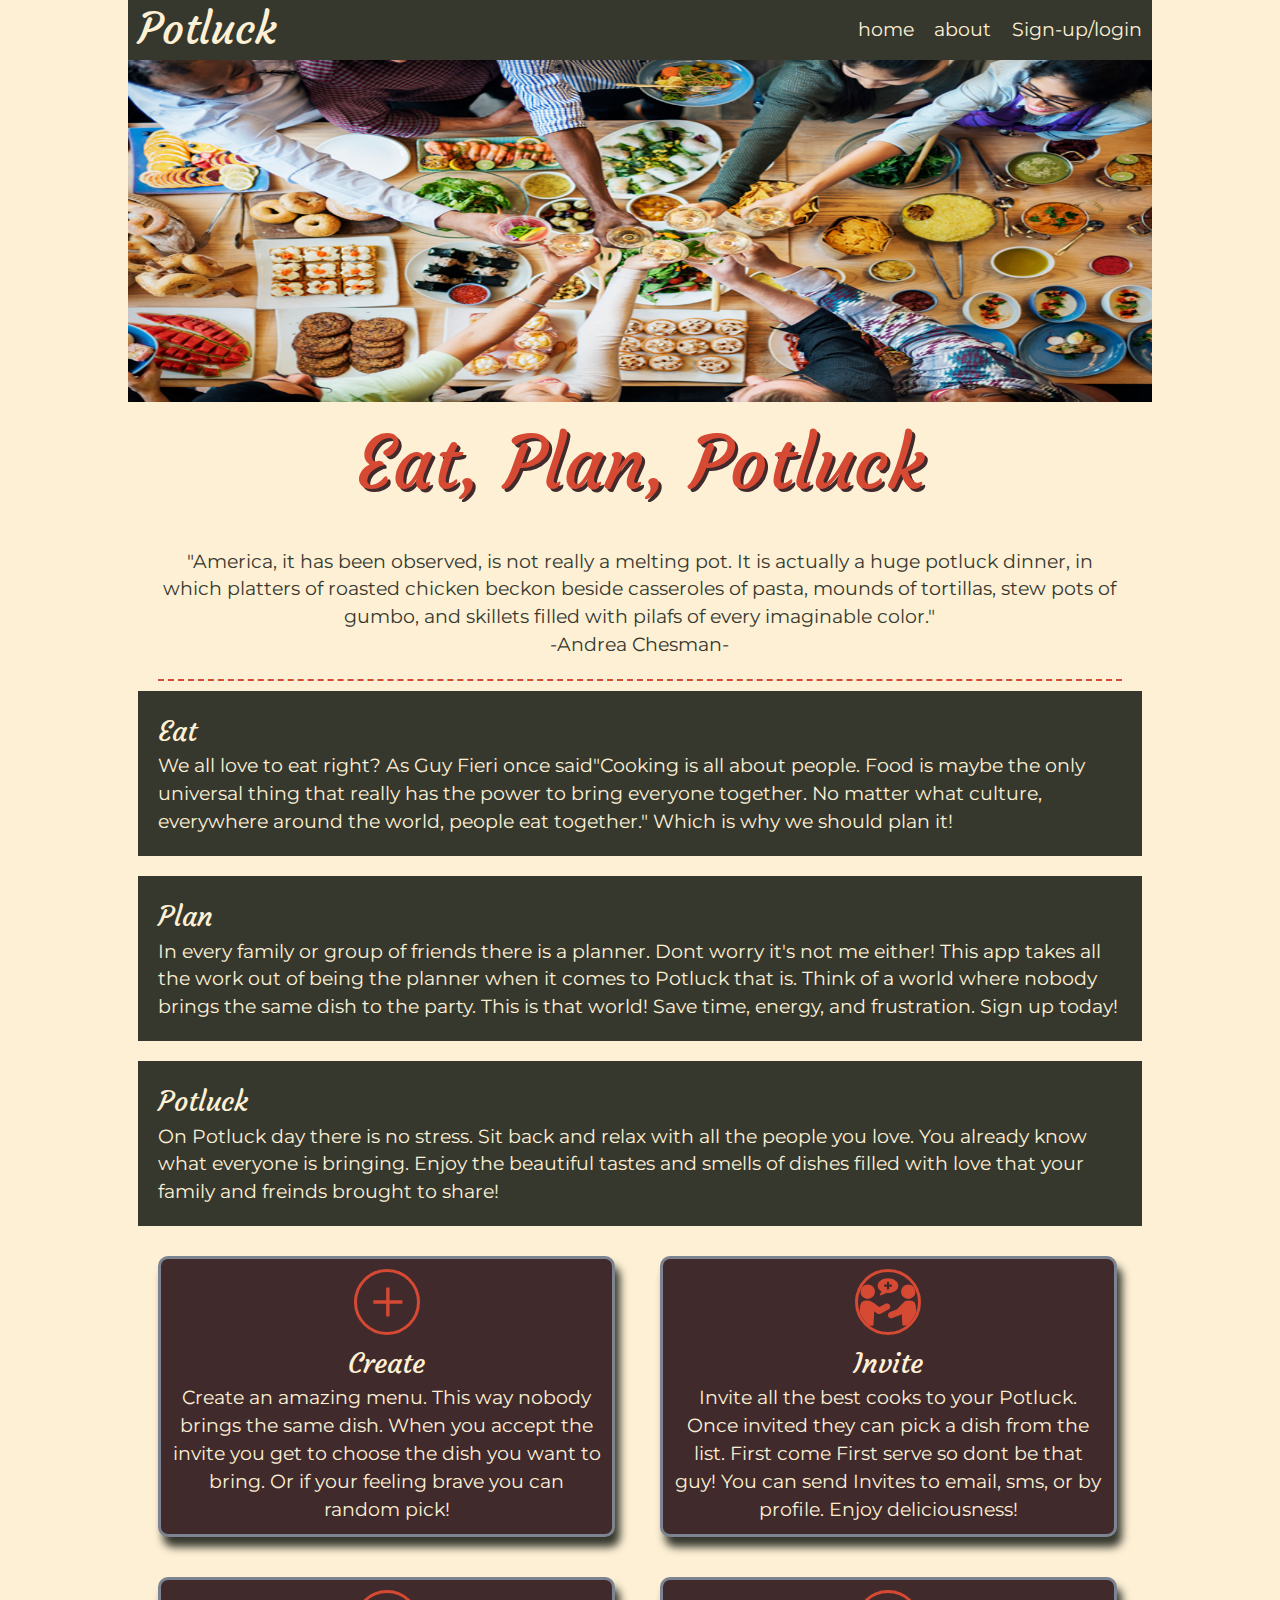
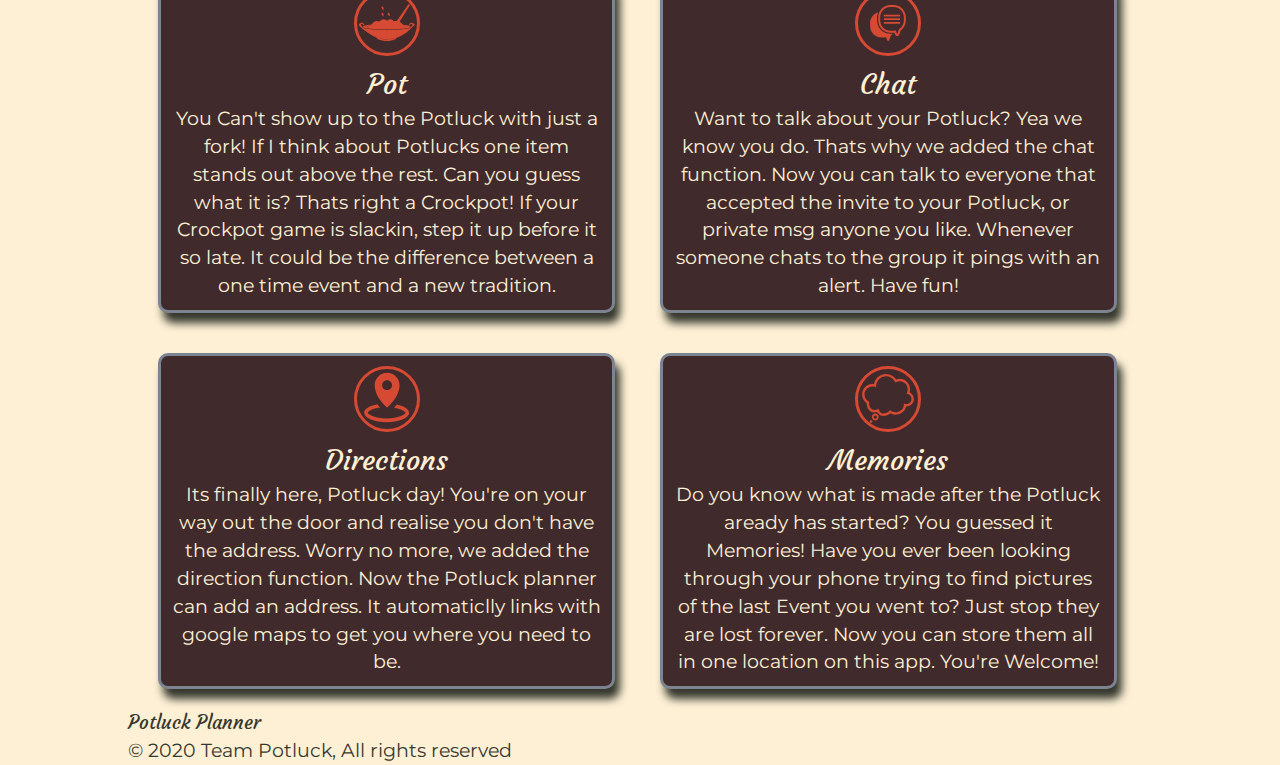
<file: Index.html>
<!DOCTYPE html>
<html lang="en">

<head>
    <meta charset="UTF-8">
    <meta name="viewport" content="width=device-width, initial-scale=1.0">
    <link rel="stylesheet" href="styles/main.css">
    <title>home</title>
</head>

<body>
    <div></div>
    <header>
        <nav>
            <a class="logo" href="index.html">Potluck</a>
            <a href="index.html"> home</a>
            <a href="about.html">about</a>
            <a href="https://painlesspotlucks.vercel.app/">Sign-up/login</a>
        </nav>
        <div role="banner" aria-label="Image of people standing around a table with food">
            <img src="media/images/home.jpg" alt="Image of people standing around a table with food">
        </div>
    </header>
    <main>
        <section class="marketing">

            <h1>Eat, Plan, Potluck</h1>
            <p>"America, it has been observed, is not really a melting pot. It is actually a huge potluck dinner, in
                which platters
                of roasted chicken beckon beside casseroles of pasta, mounds of tortillas, stew pots of gumbo, and
                skillets filled
                with pilafs of every imaginable color."
                <br>
                -Andrea Chesman-</p>
        </section>
        <section class="eat_section">
            <h2>Eat</h2>
            <p>
                We all love to eat right? As Guy Fieri once said"Cooking is all about people. Food is maybe the only
                universal thing
                that really has the power to bring everyone together. No matter what culture, everywhere around the
                world, people eat
                together." Which is why we should plan it!
            </p>
        </section>
        <section class="plan_section">
            <h2>Plan</h2>
            <p>
                In every family or group of friends there is a planner. Dont worry it's not me either! This app takes
                all the work out
                of being the planner when it comes to Potluck that is. Think of a world where nobody brings the same
                dish to the party.
                This is that world! Save time, energy, and frustration. Sign up today!
            </p>
        </section>
        <section class="potluck_section">
            <h2>Potluck</h2>
            <P>
                On Potluck day there is no stress. Sit back and relax with all the people you love. You already know
                what everyone is
                bringing. Enjoy the beautiful tastes and smells of dishes filled with love that your family and freinds
                brought to
                share!
            </P>
        </section>
        <section class="info_cards_section">
            <article class="info_card">
                <figure>
                    <img src="media/icons/plus.svg" alt="plus symbol meaning create">
                    <figcaption>
                        <h2>Create</h2>
                    </figcaption>
                </figure>
                <p>
                    Create an amazing menu. This way nobody brings the same dish. When you accept the invite you get to
                    choose the dish
                    you want to bring. Or if your feeling brave you can random pick!
                </p>
            </article>
            <article class="info_card">
                <figure>
                    <img src="media/icons/invite.svg" alt="two people talking meaning invite">
                    <figcaption>
                        <h2>Invite</h2>
                    </figcaption>
                </figure>
                <p>
                    Invite all the best cooks to your Potluck. Once invited they can pick a dish from the list. First
                    come First serve
                    so dont be that guy! You can send Invites to email, sms, or by profile. Enjoy deliciousness!
                </p>
            </article>
            <article class="info_card">
                <figure>
                    <img src="media/icons/pot.svg" alt="food in bowl">
                    <figcaption>
                        <h2>Pot</h2>
                    </figcaption>
                </figure>
                <p>
                    You Can't show up to the Potluck with just a fork! If I think about Potlucks one item stands out
                    above the rest. Can
                    you guess what it is? Thats right a Crockpot! If your Crockpot game is slackin, step it up before it
                    so late. It
                    could be the difference between a one time event and a new tradition.
                </p>
            </article>
            <article class="info_card">
                <figure>
                    <img src="media/icons/chat.svg" alt="">
                    <figcaption>
                        <h2>Chat</h2>
                    </figcaption>
                </figure>
                <p>
                    Want to talk about your Potluck? Yea we know you do. Thats why we added the chat function. Now you
                    can talk to
                    everyone that accepted the invite to your Potluck, or private msg anyone you like. Whenever someone
                    chats to the
                    group it pings with an alert. Have fun!
                </p>
            </article>
            <article class="info_card">
                <figure>
                    <img src="media/icons/directions.svg" alt="direction arrow meaning getting direction">
                    <figcaption>
                        <h2>Directions</h2>
                    </figcaption>
                </figure>
                <p>
                    Its finally here, Potluck day! You're on your way out the door and realise you don't have the
                    address. Worry no
                    more, we added the direction function. Now the Potluck planner can add an address. It automaticlly
                    links with google
                    maps to get you where you need to be.
                </p>
            </article>
            <article class="info_card">
                <figure>
                    <img src="media/icons/memories.svg" alt="thought bubble simbolizing memories">
                    <figcaption>
                        <h2>Memories</h2>
                    </figcaption>
                </figure>
                <p>
                    Do you know what is made after the Potluck aready has started? You guessed it Memories! Have you
                    ever been looking
                    through your phone trying to find pictures of the last Event you went to? Just stop they are lost
                    forever. Now you
                    can store them all in one
                    location on this app. You're Welcome!
                </p>
            </article>
        </section>
    </main>
    <footer>
        <h3>Potluck Planner</h3>
        <p>&copy; 2020 Team Potluck, All rights reserved</p>
    </footer>
    <script src="javascript/main.js"></script>
</body>

</html>
</file>
<file: styles/main.css>
@import url("https://fonts.googleapis.com/css2?family=Courgette&family=Montserrat:wght@200;400;600&display=swap");
/*CSS RESET*/
html,
body,
div,
span,
applet,
object,
iframe,
h1,
h2,
h3,
h4,
h5,
h6,
p,
blockquote,
pre,
a,
abbr,
acronym,
address,
big,
cite,
code,
del,
dfn,
em,
img,
ins,
kbd,
q,
s,
samp,
small,
strike,
strong,
sub,
sup,
tt,
var,
b,
u,
i,
center,
dl,
dt,
dd,
ol,
ul,
li,
fieldset,
form,
label,
legend,
table,
caption,
tbody,
tfoot,
thead,
tr,
th,
td,
article,
aside,
canvas,
details,
embed,
figure,
figcaption,
footer,
header,
hgroup,
menu,
nav,
output,
ruby,
section,
summary,
time,
mark,
audio,
video {
  margin: 0;
  padding: 0;
  border: 0;
  font-size: 100%;
  font: inherit;
  vertical-align: baseline;
  /* border:1px solid #D64933;  */
}
:root {
  --site-orange: #d64933;
  --site-olive: #36382e;
  --site-burgandy: #402a2c;
  --site-gray: #7d8491;
  --site-papaya: #fdf0d5;
}
/*GENERAL STYLES*/
* {
  box-sizing: ;
}
html {
  font-size: 62.5%;
}
body {
  font-size: calc(1.6rem + 0.2vw);
  line-height: 1.5;
  font-family: "Montserrat", sans-serif;
  background-color: var(--site-papaya);
  color: #36382e;
  margin: auto;
}
/* headings start */
h1,
h2,
H3,
H4,
H5,
H6 {
  font-family: "Courgette", cursive;
}
h1 {
  font-size: calc(7rem + 0.2vw);
  position: relative;
  text-align: center;
  margin-bottom: 3%;
  color: var(--site-orange);
  text-shadow: 0.3rem 0.3rem #402a2c;
}
h2 {
  font-size: calc(2.5rem + 0.2vw);
  color: var(--site-papaya);
}
/* headings end */
.about_section .about svg {
  width: 3rem;
  height: 3rem;
}
.about nav span {
  display: inline-block;
  font-size: 5rem;
}
/* info section start */
.info_card img {
  border-radius: 50%;
  border: 0.3rem solid var(--site-orange);
  width: 6rem;
  height: 6rem;
}
.info_card {
  display: flex;
  flex-direction: column;
  text-align: center;
  width: 95%;
  border: 0.3rem solid var(--site-gray);
  margin: 4% auto;
  border-radius: 1rem;
  padding: 1%;
  background-color: var(--site-burgandy);
  box-shadow: 0.5rem 1rem 0.8rem var(--site-olive);
  color: var(--site-papaya);
}
/* info section end */
/* about page info cards start */
.about_section article {
  display: flex;
  flex-direction: column;
  position: relative;
  text-align: center;
  width: 95%;
  border: 0.3rem solid var(--site-gray);
  margin: 4% auto;
  border-radius: 1rem;
  padding: 1%;
  background-color: var(--site-burgandy);
  box-shadow: 0.5rem 1rem 0.8rem var(--site-olive);
  color: var(--site-papaya);
}
.about_section article img {
  border-radius: 50%;
  border: 0.3rem solid var(--site-orange);
  width: 20rem;
}
.about_section article figcaption {
  padding: 2%;
  margin: 2%;
  border-bottom: 1px solid var(--site-gray);
}
.about_section .links {
  position: absolute;
  bottom: 1rem;
  left: 0;
  text-align: center;
  width: 100%;
}
.about p {
  margin-bottom: 8rem;
}
.about {
  width: 100%;
}
/* about page info cards end */
main {
  width: 98%;
  display: flex;
  flex-direction: column;
  margin: auto;
}
/* marketing section start */
main .marketing {
  display: flex;
  flex-direction: column;
  width: 96%;
  text-align: center;
  margin: auto;
  padding-bottom: 2%;
  border-bottom: 2px dashed var(--site-orange);
}
/* marketing section end */
/* eat section start */
.eat_section {
  padding: 2%;
  margin: 1% 0;
  color: var(--site-papaya);
  background-color: var(--site-olive);
}
/* eat section end */
/* plan section start */
.plan_section {
  padding: 2%;
  margin: 1% 0;
  color: var(--site-papaya);
  background-color: var(--site-olive);
}
/* plan section end */
/* potluck section start */
.potluck_section {
  padding: 2%;
  margin: 1% 0;
  color: var(--site-papaya);
  background-color: var(--site-olive);
}
/* potluck section end */
/* hero image section start */
header div img {
  width: 100%;
  max-height: 38vh;
}
/* hero image section end */
/* nav section start */
header .logo {
  font-size: calc(4rem + 0.2vw);
  font-family: "Courgette", cursive;
  text-align: left;
  padding: 1%;
  margin-right: auto;
}
header nav {
  display: flex;
  height: 6rem;
  width: 100%;
  align-items: center;
  background-color: var(--site-olive);
  justify-content: flex-end;
}
header nav a {
  text-decoration: none;
  padding: 1%;
  text-align: center;
  color: var(--site-papaya);
}
header nav a:active {
  color: var(--site-orange);
  transform: translateY(8%);
}
/* nav section end */

@media (min-width: 800px) {
  .info_card_section {
    width: 100%;
    display: flex;
    flex-wrap: wrap;
    justify-content: space-between;
  }
  .info_card {
    display: inline-flex;
    width: 42.9%;
    margin: 2%;
  }
  .about_section {
    width: 100%;
    display: flex;
    flex-wrap: wrap;
    justify-content: space-between;
  }
  .about_section article {
    display: inline-flex;
    width: 42.9%;
    margin: 2%;
  }
}
@media (min-width: 1024px) {
  body {
    max-width: 1024px;
  }
}
</file>
